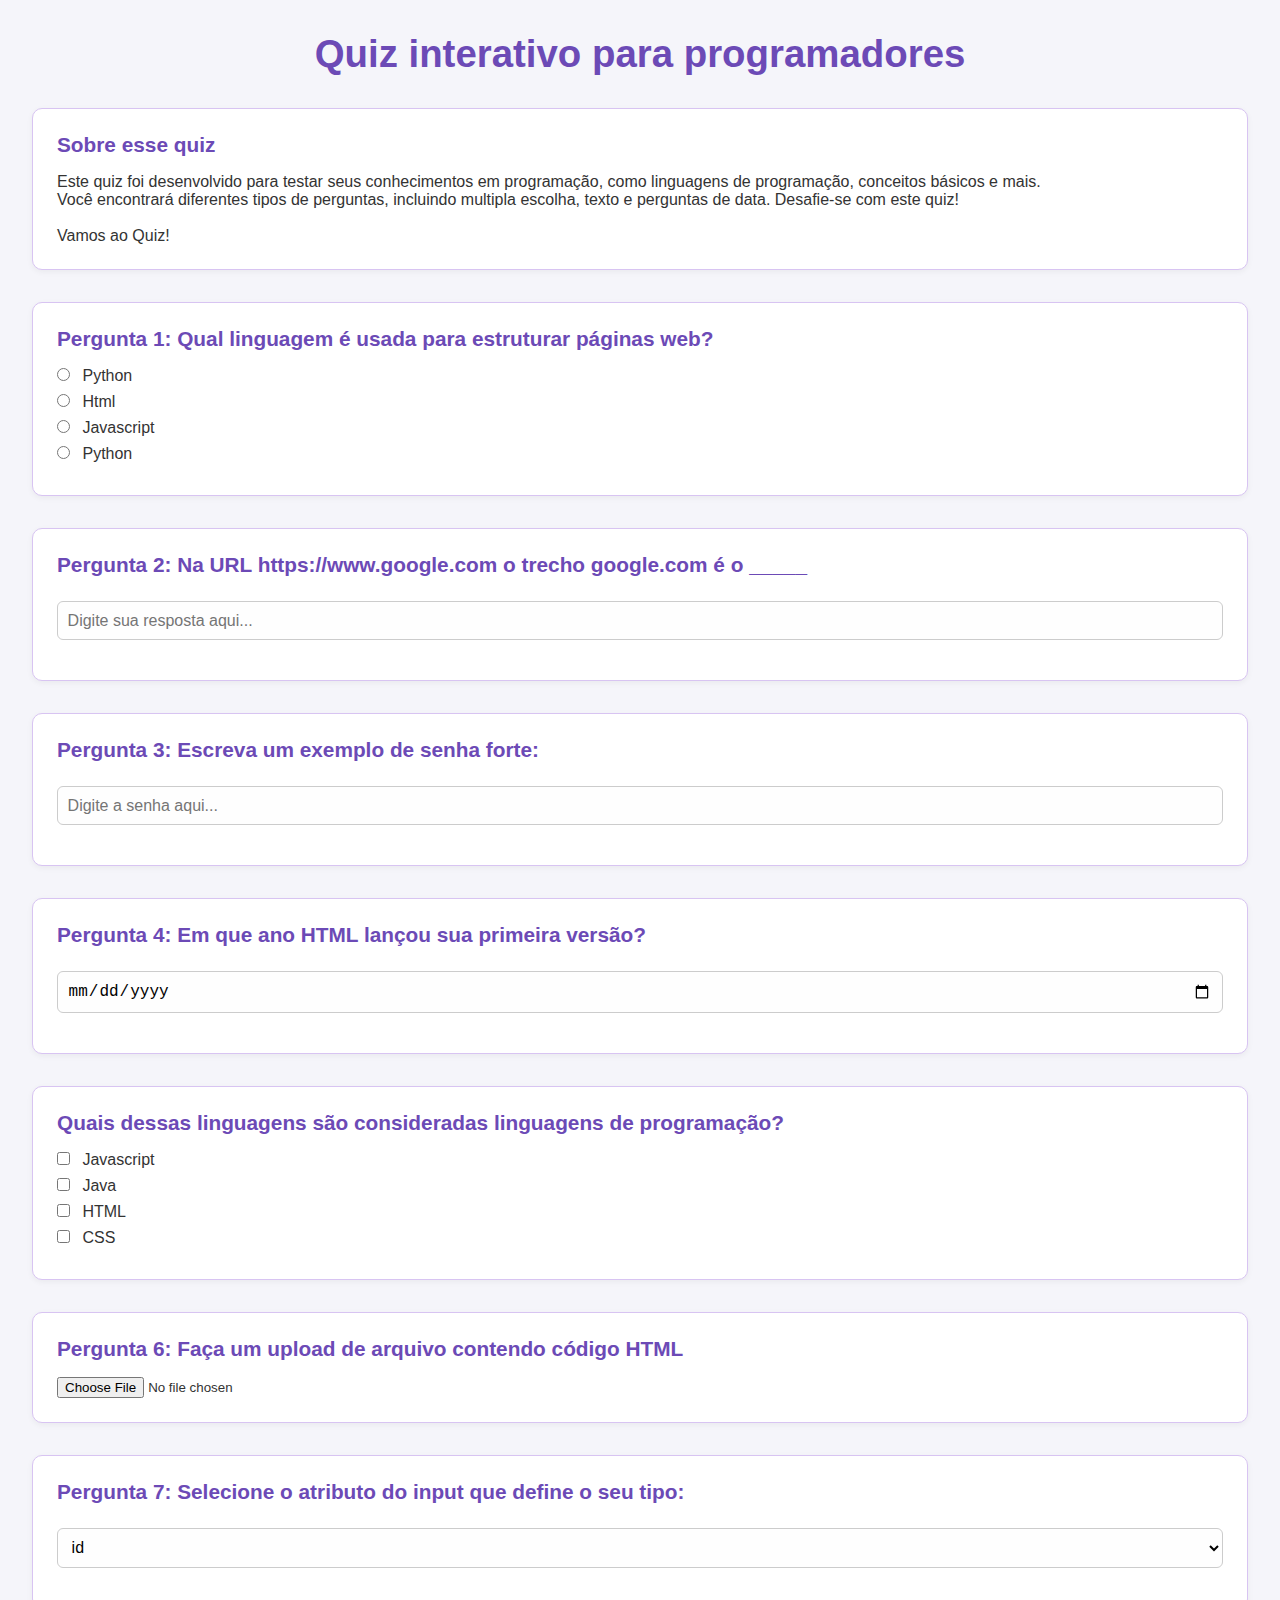
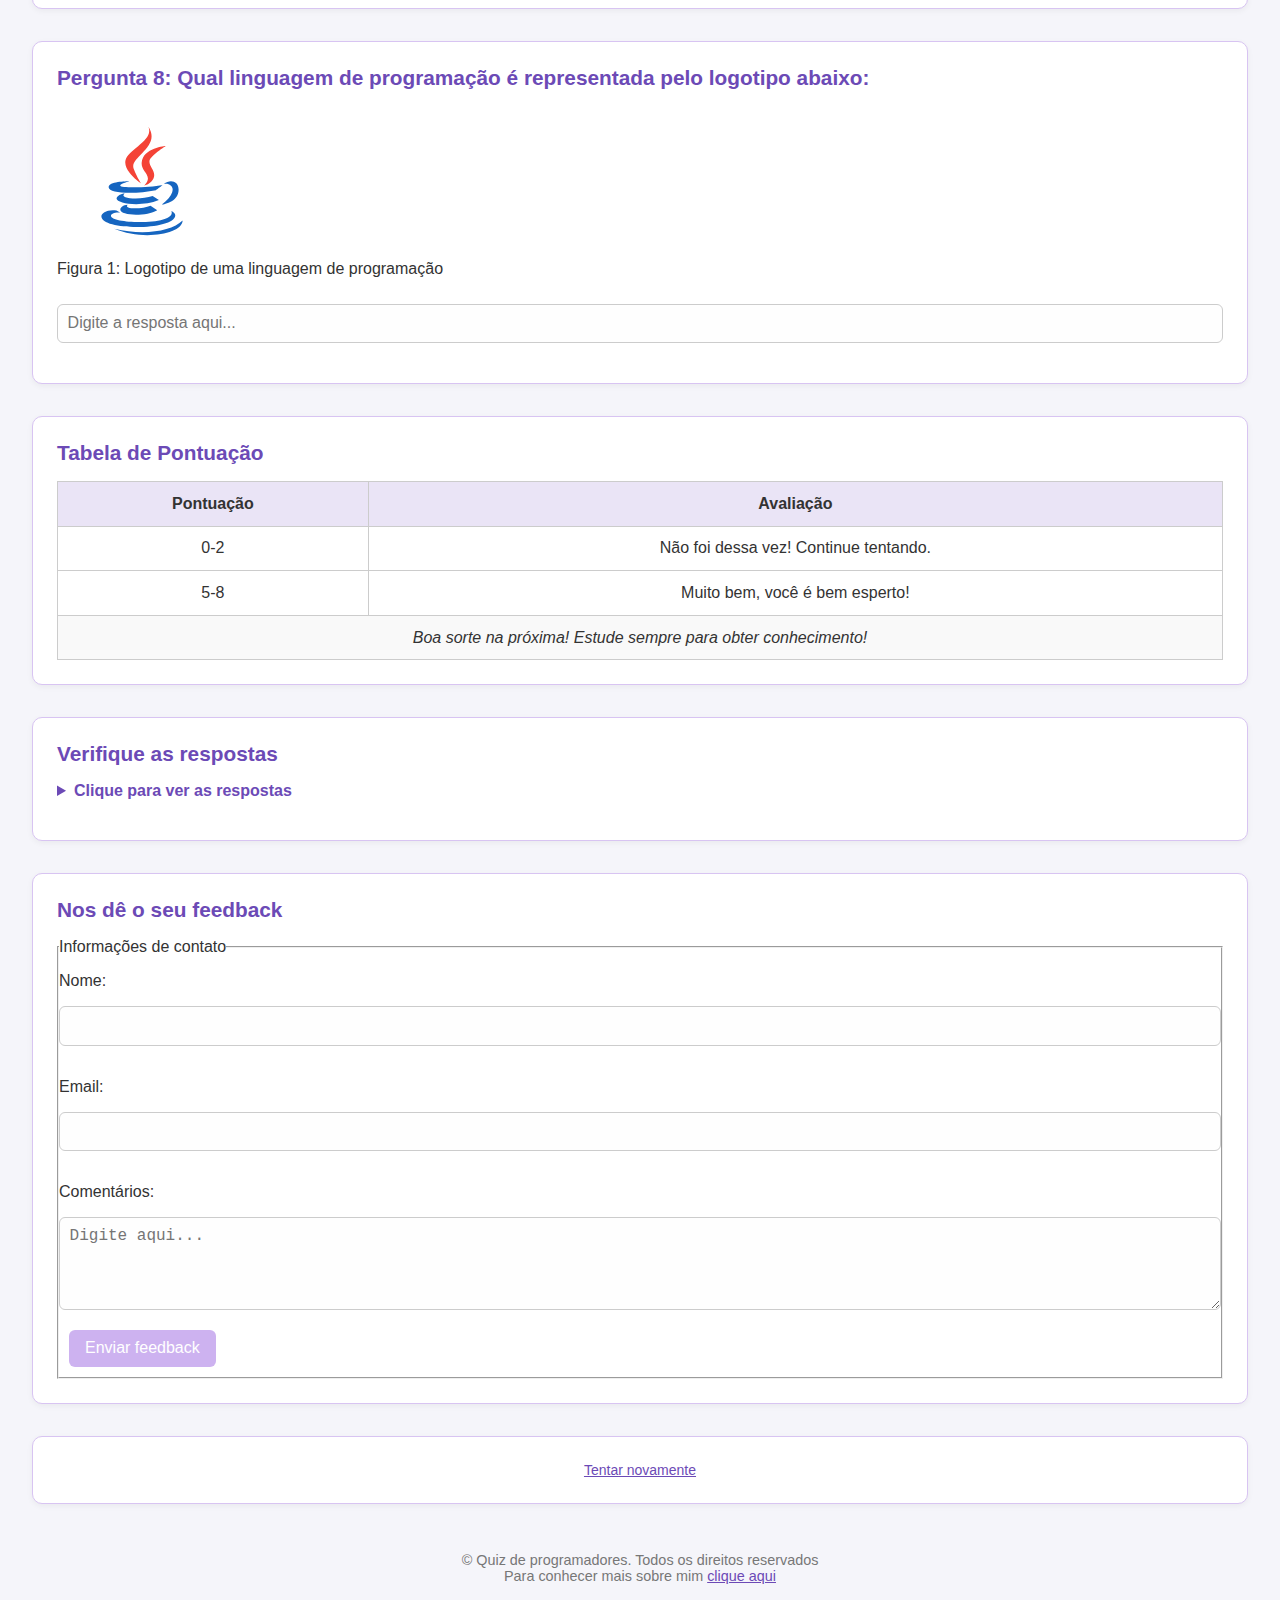
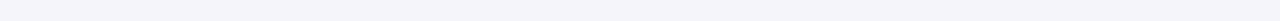
<file: index.html>
<!DOCTYPE html>
<html lang="pt-br">
<head>
    <meta charset="UTF-8">
    <meta name="viewport" content="width=device-width, initial-scale=1.0">
    <title>Quiz</title>
    <link rel="stylesheet" href="estilos.css/style.css">
</head>
<body>
    <header>
        <h1>Quiz interativo para programadores</h1>
    </header>
    <main>
        <!--Introdução-->
            <section class="intro">
                <h2>Sobre esse quiz</h2>
                <p>Este quiz foi desenvolvido para testar seus conhecimentos em programação, como linguagens de programação, conceitos básicos e mais.</p>
                <p>Você encontrará diferentes tipos de perguntas, incluindo multipla escolha,  texto e perguntas de data. Desafie-se com este quiz!</p> <br>
                <p>Vamos ao Quiz!</p>
            </section>

        <!-- Pergunta 1: múltipla escolha-->
        <section>
            <h2>
                Pergunta 1: Qual linguagem é usada para estruturar páginas web?
            </h2>
            <form>
                <input type="radio" value="Python" id="p1a" name="pergunta1">
                <label for="p1a">Python</label> <br>
                <input type="radio" value="Html" id="p1b" name="pergunta1">
                <label for="p1b">Html</label> <br>
                <input type="radio" value="Javascript" id="p1c" name="pergunta1">
                <label for="p1c">Javascript</label> <br>
                <input type="radio" value="Ruby" id="p1d" name="pergunta1">
                <label for="p1d">Python</label>
            </form>
        </section>
        <!--Pergunta 2: tipo texto-->
        <section>
            <h2>
                Pergunta 2: Na URL https://www.google.com o trecho google.com é o _____
            </h2>
            <form>
                <input type="text" id="p2" name="pergunta2" placeholder="Digite sua resposta aqui...">
            </form>
        </section>
        <!--Pergunta 3: senha-->
        <section>
            <h2>
                Pergunta 3: Escreva um exemplo de senha forte:
            </h2>
            <form>
                <input type="password" id="p3" name="pergunta3" placeholder="Digite a senha aqui...">
            </form>
        </section>
        <!--Pergunta 4: data-->
        <section>
            <h2>
                Pergunta 4: Em que ano HTML lançou sua primeira versão?
            </h2>
            <form>
                <input type="date" id="p4" name="pergunta4">
            </form>
        </section>
        <!--Pergunta 5: seleção multipla-->
        <section>
            <h2>
                Quais dessas linguagens são consideradas linguagens de programação?
            </h2>
            <form>
                <input type="checkbox" id="p5a" value="Javascript" name="pergunta5">
                <label for="p5a">Javascript</label> <br>
                <input type="checkbox" id="p5b" value="Java" name="pergunta5">
                <label for="p5b">Java</label> <br>
                <input type="checkbox" id="p5c" value="HTML" name="pergunta5">
                <label for="p5c">HTML</label> <br>
                <input type="checkbox" id="p5d" value="CSS" name="pergunta5">
                <label for="p5d">CSS</label>
            </form>
        </section>
        <!--Pergunta 6: arquivo-->
        <section>
            <h2>Pergunta 6: Faça um upload de arquivo contendo código HTML</h2>
            <form>
                <input type="file" id="p6" name="pergunta6">
            </form>
        </section>
        <!--Pergunta 7: menu suspenso-->
        <section>
            <h2>Pergunta 7: Selecione o atributo do input que define o seu tipo:</h2>
            <form>
                <select name="pergunta7" id="p7">
                    <option value="id">id</option>
                    <option value="type">type</option>
                    <option value="placeholder">placeholder</option>
                </select>
            </form>
        </section>
        <!--Pergunta 8: imagem-->
        <section>
            <h2>
                Pergunta 8: Qual linguagem de programação é representada pelo logotipo abaixo:
            </h2>
            <figure>
                <img src="img/icon-java.svg" alt="logo da linguagem Java" style="width: 150px; height: 150px; padding-left: 20px;">
            </figure>
            <figcaption> Figura 1: Logotipo de uma linguagem de programação</figcaption> <br>
            <input type="text" id="p8" name="pergunta8" placeholder="Digite a resposta aqui...">
        </section>
        <!--Tabela de Pontuação-->
        <section>
            <h2> Tabela de Pontuação</h2>
            <table border="1">
                <thead>
                   <tr>
                     <th >Pontuação</th>
                     <th>Avaliação</th>
                   </tr>
                </thead>
                <tbody>
                     <tr>
                        <td>0-2</td>
                        <td>Não foi dessa vez! Continue tentando.</td>
                     </tr>
                     <tr>
                        <td>5-8</td>
                        <td>Muito bem, você é bem esperto!</td>
                     </tr>
                </tbody>
                <tfoot>
                     <tr>
                        <td colspan="2">Boa sorte na próxima! Estude sempre para obter conhecimento!</td>
                     </tr>
                </tfoot>
            </table>
        </section>
        <!--Respostas escondidas-->
        <section>
            <h2>Verifique as respostas</h2>
            <details>
                <summary>Clique para ver as respostas</summary>
                <ol>
                    <li>HTML</li>
                    <li>Domínio</li>
                    <li>Ab!d8#pK3</li>
                    <li>1991</li>
                    <li>Javascript e Java</li>
                    <li>Arquivo deve ter extensão .html</li>
                    <li>type</li>
                    <li>Java</li>
                </ol>
            </details>
        </section>
        <!-- Formulário de feedback-->
         <section class="feedback">
            <h2>Nos dê o seu feedback</h2>
            <form>
                <fieldset>
                    <legend>Informações de contato</legend>
                    <label for="nome">Nome:</label>
                    <input type="text" id="nome" name="nome"> <br>
                    <label for="email">Email:</label>
                    <input type="email" id="email" name="email"> <br>
                    <label for="comentarios">Comentários:</label> <br>
                    <textarea name="comentarios" id="comentarios" rows="4" cols="50" placeholder="Digite aqui..."></textarea> <br>
                    <button onclick="alert ('Feedback Enviado')">Enviar feedback</button>
                </fieldset>
            </form>
         </section>
         <section class="tentar-novamente">
            <p><a href="index.html">Tentar novamente</a></p>
         </section>
    </main>
    <footer>
        <p>&copy; Quiz de programadores. Todos os direitos reservados</p>
        <p>Para conhecer mais sobre mim <a href="#">clique aqui</a></p>
    </footer>
</body>
</html>
</file>
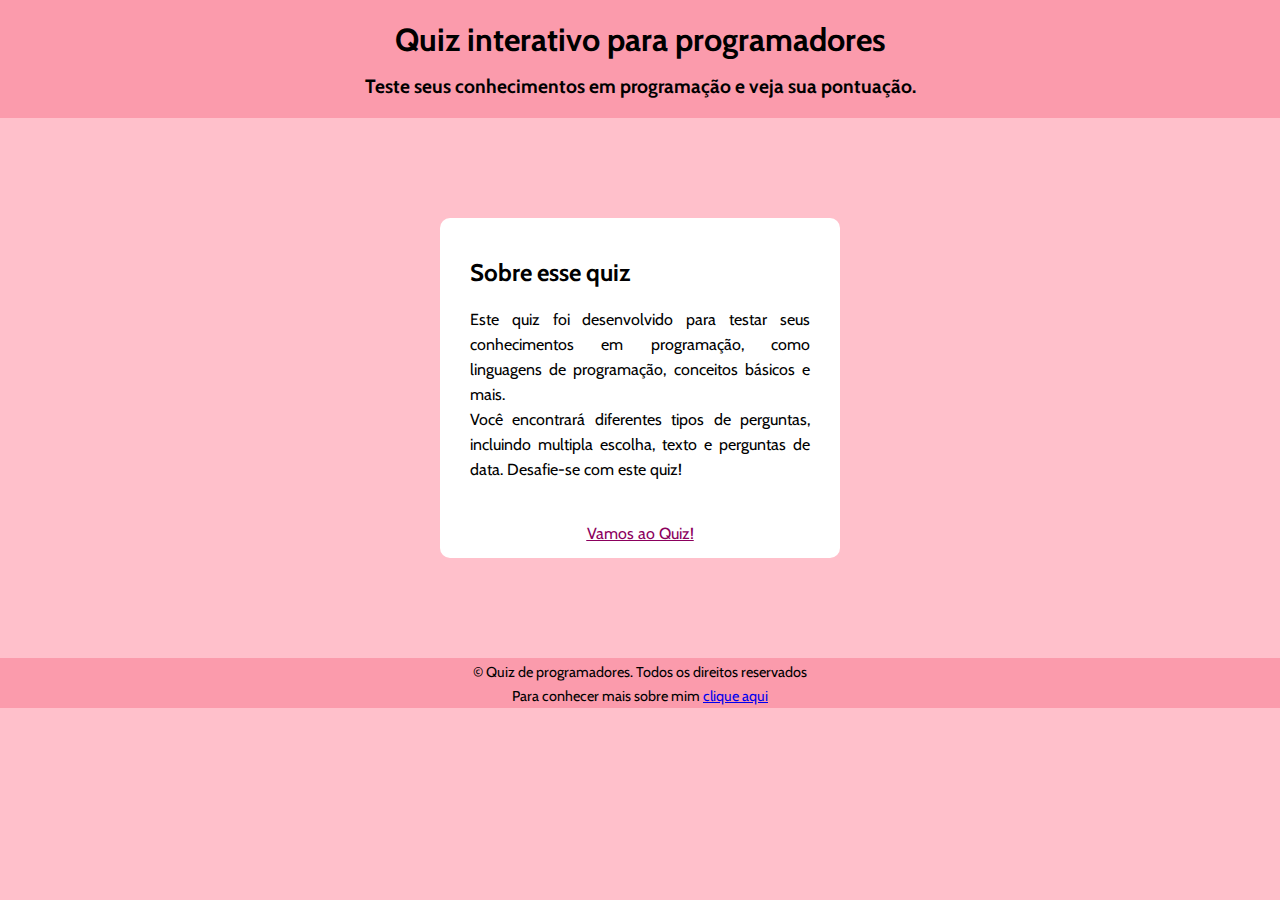
<file: pag1.html>
<!DOCTYPE html>
<html lang="pt-br">
<head>
    <meta charset="UTF-8">
    <meta name="viewport" content="width=device-width, initial-scale=1.0">
    <title>Quiz</title>
    <link rel="stylesheet" href="style.css">
</head>
<body>
      <header>
        <h1>Quiz interativo para programadores</h1>
        <h2>Teste seus conhecimentos em programação e veja sua pontuação.</h2>
        </header>
    <main>
           <!--Introdução-->
            <section class="intro">
                <h2>Sobre esse quiz</h2>
                <p>Este quiz foi desenvolvido para testar seus conhecimentos em programação, como linguagens de programação, conceitos básicos e mais.</p>
                <p>Você encontrará diferentes tipos de perguntas, incluindo multipla escolha,  texto e perguntas de data. Desafie-se com este quiz!</p> <br>
                <p class="quiz2" ><a href="pag2.html" class="quiz2" target="_self">Vamos ao Quiz!</a></p>
            </section>
    </main>
       <footer>
        <p>&copy; Quiz de programadores. Todos os direitos reservados</p>
        <p>Para conhecer mais sobre mim <a href="#">clique aqui</a></p>
    </footer>
</body>
</html>
</file>
<file: estilos.css/style.css>
@charset "UTF-8" ;

* {
  margin: 0;
  padding: 0;
  box-sizing: border-box;
}

body {
  background-color: #f5f5fa; /* fundo quase branco com toque lilás */
  color: #333;
  font-family: 'Segoe UI', sans-serif;
  padding: 2rem;
}

/* Cabeçalho */
header {
  text-align: center;
  margin-bottom: 2rem;
}

header h1 {
  font-size: 2.4rem;
  color: #6c4ab6; /* roxo médio */
}

/* Seções */
section {
  background-color: #ffffff;
  border: 1px solid #d8c4f2; /* borda lavanda */
  border-radius: 10px;
  padding: 1.5rem;
  margin-bottom: 2rem;
  box-shadow: 0 2px 6px rgba(0,0,0,0.05);
}

/* Títulos das perguntas */
section h2 {
  font-size: 1.3rem;
  margin-bottom: 1rem;
  color: #6c4ab6;
}

/* Inputs e labels */
form input[type="radio"],
form input[type="checkbox"] {
  margin-right: 8px;
}

form label {
  font-size: 1rem;
  display: inline-block;
  margin-bottom: 0.5rem;
}

input[type="text"],
input[type="password"],
input[type="date"],
input[type="email"],
textarea,
select {
  width: 100%;
  padding: 0.6rem;
  margin-top: 0.5rem;
  margin-bottom: 1rem;
  border: 1px solid #ccc;
  border-radius: 6px;
  font-size: 1rem;
  background-color: #fefefe;
}


/* Botão de feedback */
button {
  background-color: #cdb2f0; /* lavanda */
  color: white;
  border: none;
  padding: 0.6rem 1rem;
  border-radius: 6px;
  font-size: 1rem;
  cursor: pointer;
  margin-left: 10px;
  margin-bottom: 10px;
}

button:hover {
  background-color: #a379e7; /* lavanda mais escura */
}

/* Tabela de pontuação */
table {
  width: 100%;
  border-collapse: collapse;
  margin-top: 1rem;
}

table th,
table td {
  border: 1px solid #ccc;
  padding: 0.8rem;
  text-align: center;
}

table th {
  background-color: #eae4f6; /* fundo lilás claro */
  color: #333;
}

table tfoot td {
  background-color: #f9f9f9;
  font-style: italic;
}

/* Respostas escondidas */
details summary {
  font-weight: bold;
  cursor: pointer;
  margin-bottom: 1rem;
  color: #6c4ab6;
}

details ol {
  margin-top: 1rem;
  padding-left: 1.5rem;
}

/*Botão tentar denovo*/
.tentar-novamente {
  display: flex;
  justify-content: center;
  align-items: center;
  margin-top: 2rem;
}

.tentar-novamente a {
  text-decoration: none;
  font-size: 14px;
  color: #6c4ab6;
  padding: 0.6rem 1rem;
  border-radius: 6px;
  transition: background-color 0.3s ease;
  text-decoration: underline;
}

.tentar-novamente a:hover {
    color: purple;
}


/* Rodapé */
footer {
  text-align: center;
  margin-top: 3rem;
  font-size: 0.9rem;
  color: #777;
}

footer a {
  color: #6c4ab6;
  text-decoration: underline;
}

fieldset label {
  margin-top: 16px;
}
</file>
<file: style.css>
@charset "UTF-8" ;

@import url('https://fonts.googleapis.com/css2?family=Cabin:ital,wght@0,400..700;1,400..700&display=swap');

*{
    margin: 0px;
    padding: 0px;
}

body {
 background-color: pink;
  font-family: "Cabin", sans-serif;
}

header {
  background-color: rgba(250, 142, 160, 0.74);
  min-height: 40px;  /*altura da caixa do header*/
  text-align: center;
  padding-top: 20px; 
  margin-bottom: 100px;
}

header h1 {
  margin-bottom: 15px;
  font-size: 2em;
}

header h2 {
   font-size: 1.2em;
   padding-bottom: 20px;
}

.intro {
   padding: 30px;
   text-align: justify;
}

main {
    min-width: 300px;
    max-width: 1000px;
    height: 340px;
    width: 400px;
    margin: auto ;
    margin-bottom: 100px;
    background-color: white;
    border-radius: 10px;
}

main h2 {
   margin-top: 10px;
   margin-bottom: 20px;
}

main p {
     line-height: 25px;
}

.quiz2 {
     text-decoration: underline;
     color: rgb(139, 0, 93);
     text-align: center;
     padding-top: 20px;
}


footer {
    text-align: center;
    background-color: rgba(250, 142, 160, 0.74);
    padding-top: 2px;
    margin: 0px;
}

footer > p {
    line-height: 12px;
    font-size: 0.9em;
    padding: 6px;
}
</file>
